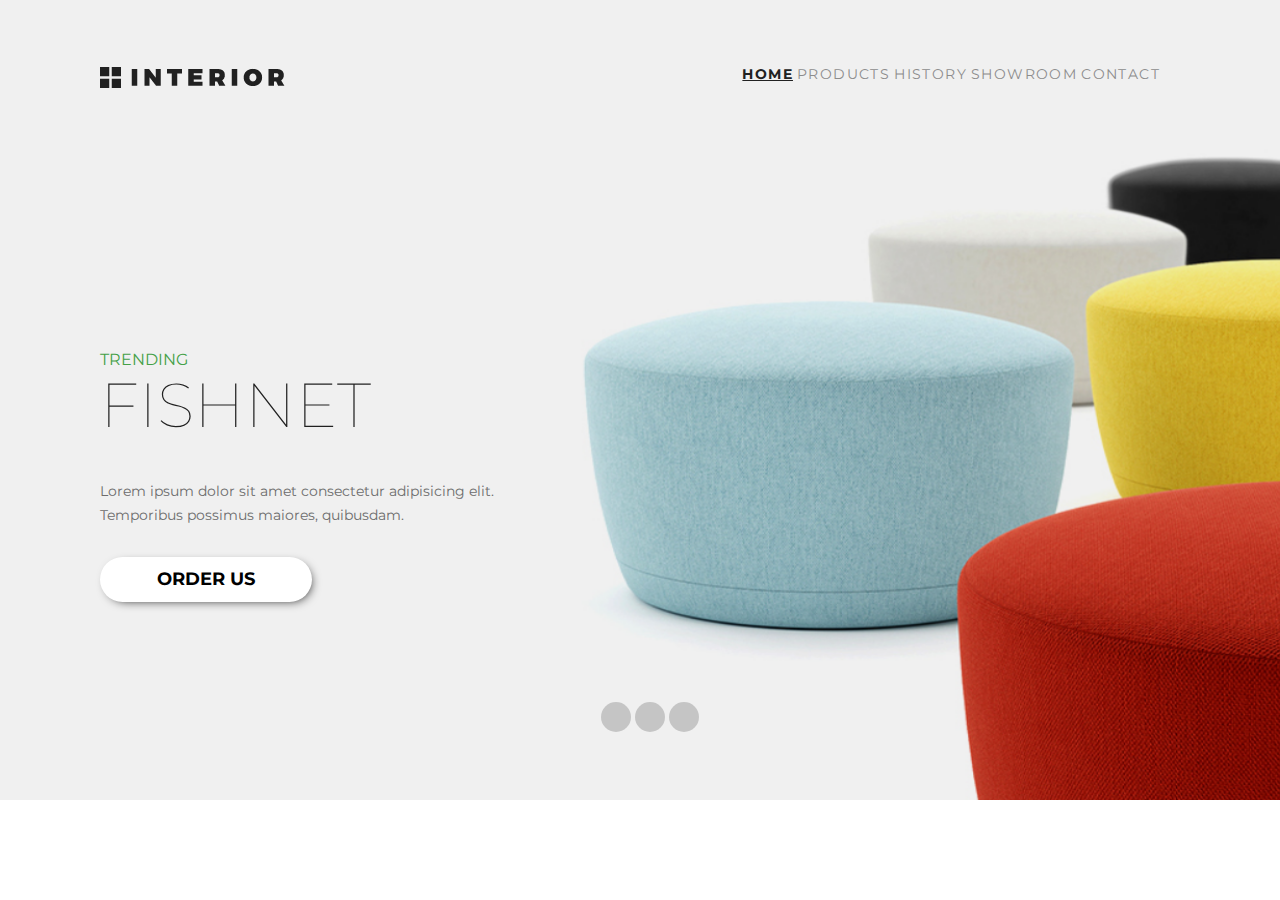
<file: index.html>
<!DOCTYPE html>
<html lang="en">
<head>
	<meta charset="UTF-8">
	<meta name="viewport" content="width=device-width, initial-scale=1.0">
	<link rel="stylesheet" href="css/style.css">
	<link rel="preconnect" href="https://fonts.gstatic.com">
	<link href="https://fonts.googleapis.com/css2?family=Montserrat:wght@100;400;700&display=swap" rel="stylesheet">
	<title>Document</title>
</head>
<body>
	<div class="conteiner">
		<div class="slider">
			<div class="header">
				<div class="line">
					<img src="img/logo.png" alt="logo" class="logo">
						<ul>                   
							<li class="menu-list"><a href="" class="menu-link menu-link-a">HOME</a></li>
							<li class="menu-list"><a href="" class="menu-link">PRODUCTS</a></li>
							<li class="menu-list"><a href="" class="menu-link">HISTORY</a></li>
							<li class="menu-list"><a href="" class="menu-link">SHOWROOM</a></li>
							<li class="menu-list"><a href="" class="menu-link">CONTACT</a></li>
						</ul>					
				</div>
				
		    </div>
		    <div class="slyder-text">
		    	<p class="slyder-trending">TRENDING</p>
		    	<h2 class="slyder-h2">FISHNET</h2>
		    	<p class="slyder-content">Lorem ipsum dolor sit amet consectetur adipisicing elit. Temporibus possimus maiores, quibusdam.</p>
		    	<button class="slyder-button">ORDER US</button>
		    </div>
		    <div class="pagination">
		    	<button class="button-point"></button>
		    	<button class="button-point"></button>
		    	<button class="button-point"></button>
		    </div>
		    <img src="img/hero-26.png" alt="" class="img-slyder">
		</div>
	</div>
</body>
</html>
</file>
<file: css/style.css>
*{
	margin: 0px;
	padding: 0;
	font-family: Montserrat;

}
.header {
	height: 300px;	
	width: 1100px;	
}
.header .logo{
	display: inline-block;
	float: 	left;
	margin-top: 	17px;	

}
.line {
	height: 100%;
	width: 1100px;	
}

.nav {
	width: 100%;
}
ul {	
	margin-right: 40px ;
	float: right;
	
}
li{
	display: inline;
	font-family: Montserrat;
	font-weight: 400;
	font-size: 14px;
	letter-spacing: 0.1em;
	line-height: 48px;
	text-align: right;
	color: #8c8c8c;
	

}
.menu-link{
	font-family: Montserrat;
	font-size: 14px;
	font-weight: 400;
	letter-spacing: 0.1em;
	text-align: right;
	color: #8c8c8c;
	text-transform: uppercase;
	text-decoration: none;
}
.menu-link-a {
	font-weight: 700;
	text-decoration: underline;
}
.slider {
	padding:50px 0 0 100px;
	position: relative;
	height: 750px;
	overflow: hidden;
}

.menu-link-a{
	color: #212121;
} 

.slyder-trending {
	color: #43a047;
}
.slyder-h2{
	width: 470.34px;
	height: 110px;
	font-family: Montserrat;
	font-weight: 100;
	font-size: 62px;
	line-height: 72px;
	text-align: left;
	color: #212121;

}

.slyder-content {
	width: 470.34px;
	height: 57.99px;
	font-family: Montserrat;
	font-weight: 400;
	font-size: 14px;
	line-height: 24px;
	text-align: left;
	color: #6c6c6c;
}

.img-slyder {
	width: 1663px;
	height: 800px;
	background: transparent;
	position: absolute;
	left: 0;
	top: 0;
	z-index: -10;
}
.slyder-button{
	margin-top:20px;
	width: 212px;
	height: 45px;
	background-color: #fff;
	border-radius:50px;
	border: #fff;
	font-weight: 700;
	font-size: 18px;
	box-shadow: 3px 3px 11px -5px black;
}
.pagination {
	width: 1100px;
	height: 100%;
	text-align: center;
	padding-top: 100px ;
}
.pagination .button-point {
	width: 30px;
	height: 30px;
	background: #212121;
	border: 1px solid rgba(0, 0, 0, 0);
	border-radius:100px;

	opacity: 0.2;

}
</file>
